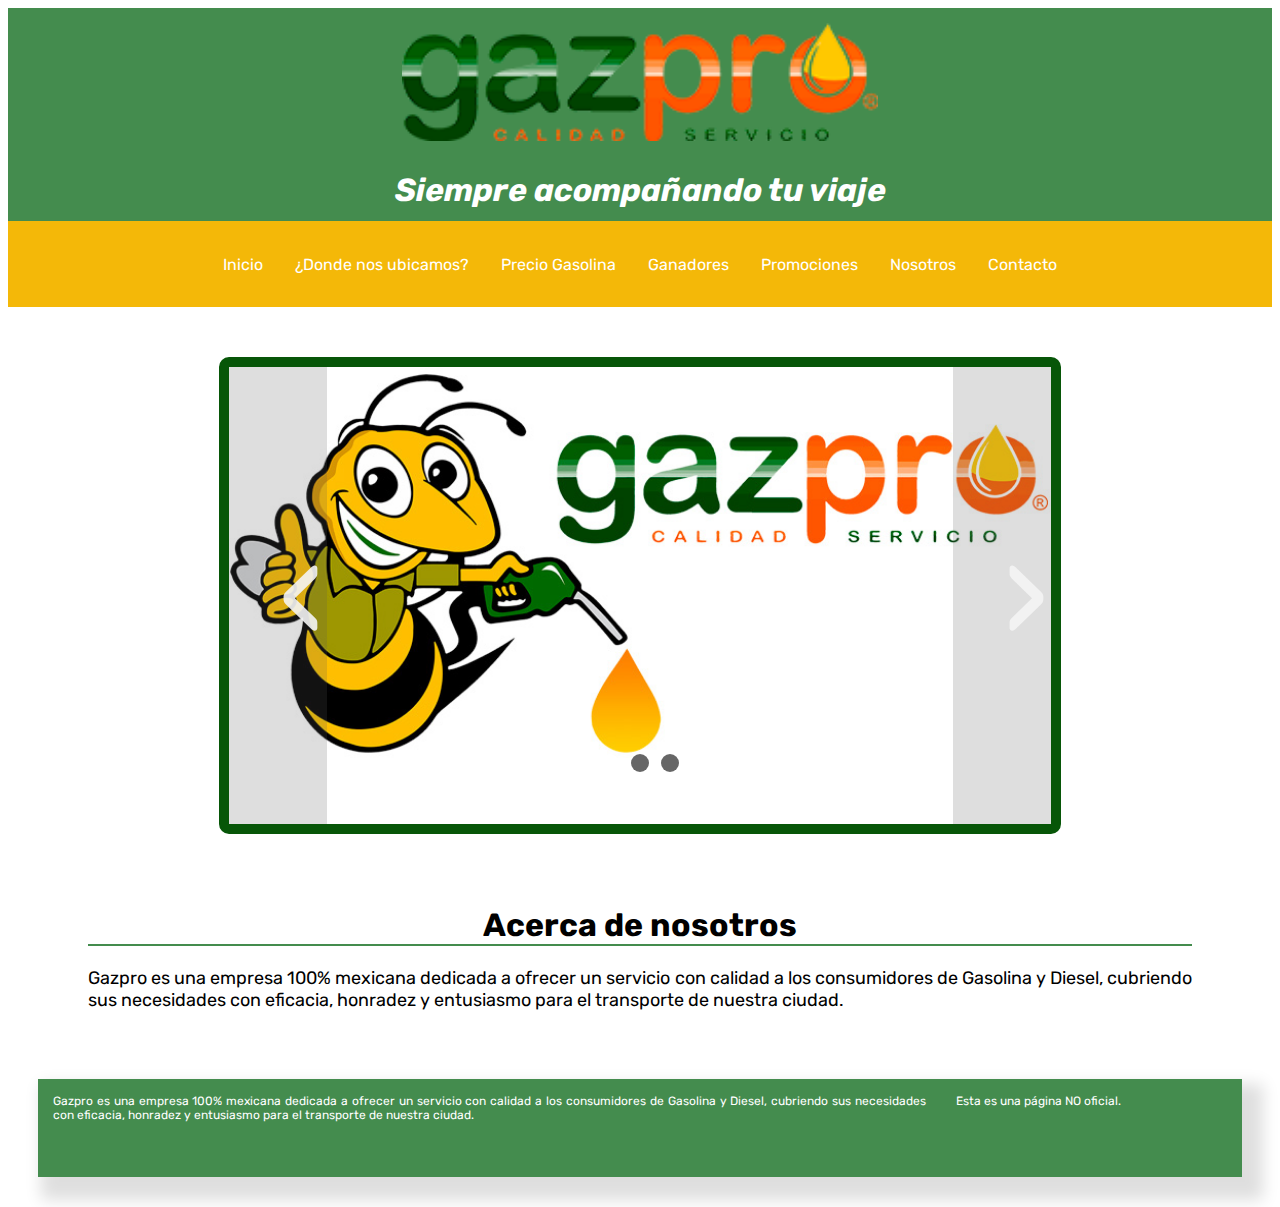
<file: index.html>
<!DOCTYPE html>
<html>
  <head>
    <meta charset="utf-8">
    <meta name="viewport" content="width=device-width">
    <title>GazPro | Pagina Principal</title>
    <link href="../estilos/style.css" rel="stylesheet" type="text/css" />
  </head>
  <body>
    
    <div class="div_cabecera">
      <img class="logo_gazpro"src="../img/logo_gazpro.png" alt="">
      <h1 class="titulo_mensaje"> <em> Siempre acompañando tu viaje </em> </h1>
      <div class="linea_amarilla">
      </div>
    </div>
    
    <div class="div_menu_lateral">
      <ul>
        <li><a href="/index.html">Inicio</a></li>
        <li><a href="../paginas/ubicacion.html">¿Donde nos ubicamos?</a></li>
        <li><a href="../paginas/preciogas.html">Precio Gasolina</a></li>
        <li><a href="../paginas/ganadores.html">Ganadores</a></li>
        <li><a href="../paginas/promociones.html">Promociones</a></li>
        <li><a href="../paginas/nosotros.html">Nosotros</a></li>
        <li><a href="../paginas/contacto.html">Contacto</a></li>
      </ul>
    </div>
    
    <div class="col-4 col-t-4">
      <div class="div_cuerpo">

          <div class="container">
	
	            <input type="radio" id="i1" name="images" checked />
	            <input type="radio" id="i2" name="images" />
	            <input type="radio" id="i3" name="images" />
	            <input type="radio" id="i4" name="images" />
	            <input type="radio" id="i5" name="images" />	
	
	          <div class="slide_img" id="one">
			        <img src="../img-slider/gas_logo.jpg">
			        <label class="prev" for="i5"><span>&#x2039;</span></label>
				      <label class="next" for="i2"><span>&#x203a;</span></label>	
            </div>
	
	          <div class="slide_img" id="two">
		          <img src="../img-slider/gas_photo.jpg " >
              <label class="prev" for="i1"><span>&#x2039;</span></label>
				      <label class="next" for="i3"><span>&#x203a;</span></label>
		        </div>
			
	          <div class="slide_img" id="three">
			        <img src="../img-slider/photo_gas.jpg">	
              <label class="prev" for="i2"><span>&#x2039;</span></label>
              <label class="next" for="i4"><span>&#x203a;</span></label>
	          </div>

	          <div id="nav_slide">
		          <label for="i1" class="dots" id="dot1"></label>
		          <label for="i2" class="dots" id="dot2"></label>
		          <label for="i3" class="dots" id="dot3"></label>
	          </div>
		
          </div>

        <div class="text_representativo">
          <h1>Acerca de nosotros</h1>
          <p>Gazpro es una empresa 100% mexicana dedicada a ofrecer un servicio con calidad a los consumidores de Gasolina y Diesel, cubriendo sus necesidades con eficacia, honradez y entusiasmo para el transporte de nuestra ciudad.</p>
        </div>

      <div class="div_pie">
        <div class="col-3 col-t-3">
        Gazpro es una empresa 100% mexicana dedicada a ofrecer un servicio con calidad a los consumidores de Gasolina y Diesel, cubriendo sus necesidades con eficacia, honradez y entusiasmo para el transporte de nuestra ciudad.
      </div>
      <div class="col-1 col-t-1">
        Esta es una página NO oficial.
      </div>
      </div> 
      </div>
    </div>
  </body>
</html>
</file>
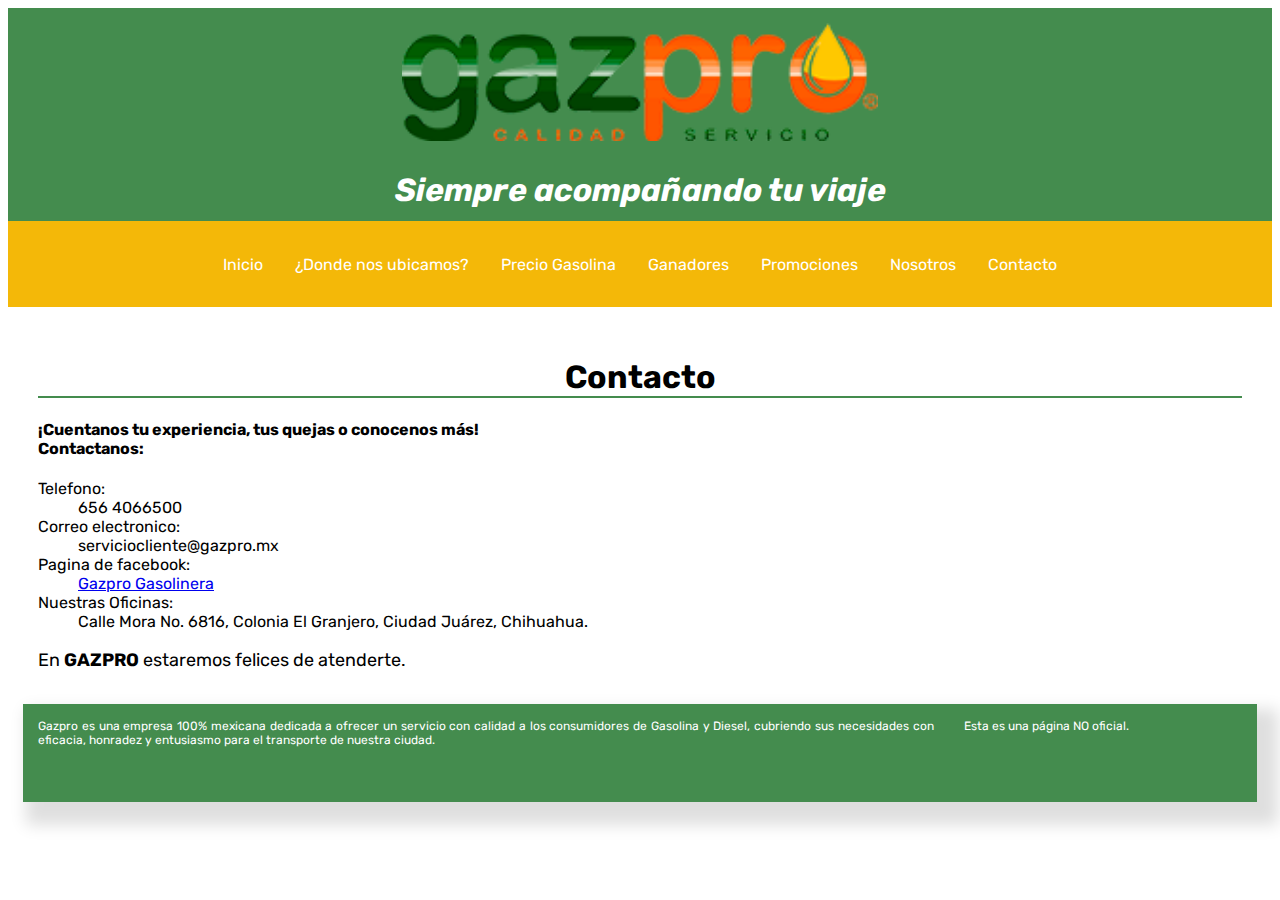
<file: paginas/contacto.html>
<!DOCTYPE html>
<html>
  <head>
    <meta charset="utf-8">
    <meta name="viewport" content="width=device-width">
    <title>GazPro | Contacto</title>
    <link href="../estilos/ubicacion.css" rel="stylesheet" type="text/css" />
  </head>
  <body>
    
    <div class="div_cabecera">
      <img class="logo_gazpro"src="../img/logo_gazpro.png" alt="">
      <h1 class="titulo_mensaje"> <em> Siempre acompañando tu viaje </em> </h1>
      <div class="linea_amarilla">
      </div>
    </div>
    
    <div class="div_menu_lateral">
      <ul>
        <li><a href="/index.html">Inicio</a></li>
        <li><a href="../paginas/ubicacion.html">¿Donde nos ubicamos?</a></li>
        <li><a href="../paginas/preciogas.html">Precio Gasolina</a></li>
        <li><a href="../paginas/ganadores.html">Ganadores</a></li>
        <li><a href="../paginas/promociones.html">Promociones</a></li>
        <li><a href="../paginas/nosotros.html">Nosotros</a></li>
        <li><a href="../paginas/contacto.html">Contacto</a></li>
      </ul>
    </div>
    
    <div class="col-4 col-t-4">
      <div class="div_cuerpo">
        <h1>Contacto</h1>
        <h4>¡Cuentanos tu experiencia, tus quejas o conocenos más! <br> Contactanos:</h4>
        <dl>
          <dt>Telefono:</dt>
            <dd>656 4066500</dd>
          <dt>Correo electronico:</dt>
            <dd>serviciocliente@gazpro.mx</dd>
          <dt>Pagina de facebook:</dt>
            <dd><a href="https://www.facebook.com/gazprogasolinera/" alt="">Gazpro Gasolinera</a></dd>
          <dt>Nuestras Oficinas:</dt>
            <dd>Calle Mora No. 6816, Colonia El Granjero, Ciudad Juárez, Chihuahua.</dd>
        </dl>
        <p>En <strong>GAZPRO</strong> estaremos felices de atenderte.</p>
    </div>
    
    <div class="div_pie">
        <div class="col-3 col-t-3">
        Gazpro es una empresa 100% mexicana dedicada a ofrecer un servicio con calidad a los consumidores de Gasolina y Diesel, cubriendo sus necesidades con eficacia, honradez y entusiasmo para el transporte de nuestra ciudad.
      </div>
      <div class="col-1 col-t-1">
        Esta es una página NO oficial.
      </div>
      </div> 
  </body>
</html>
</file>
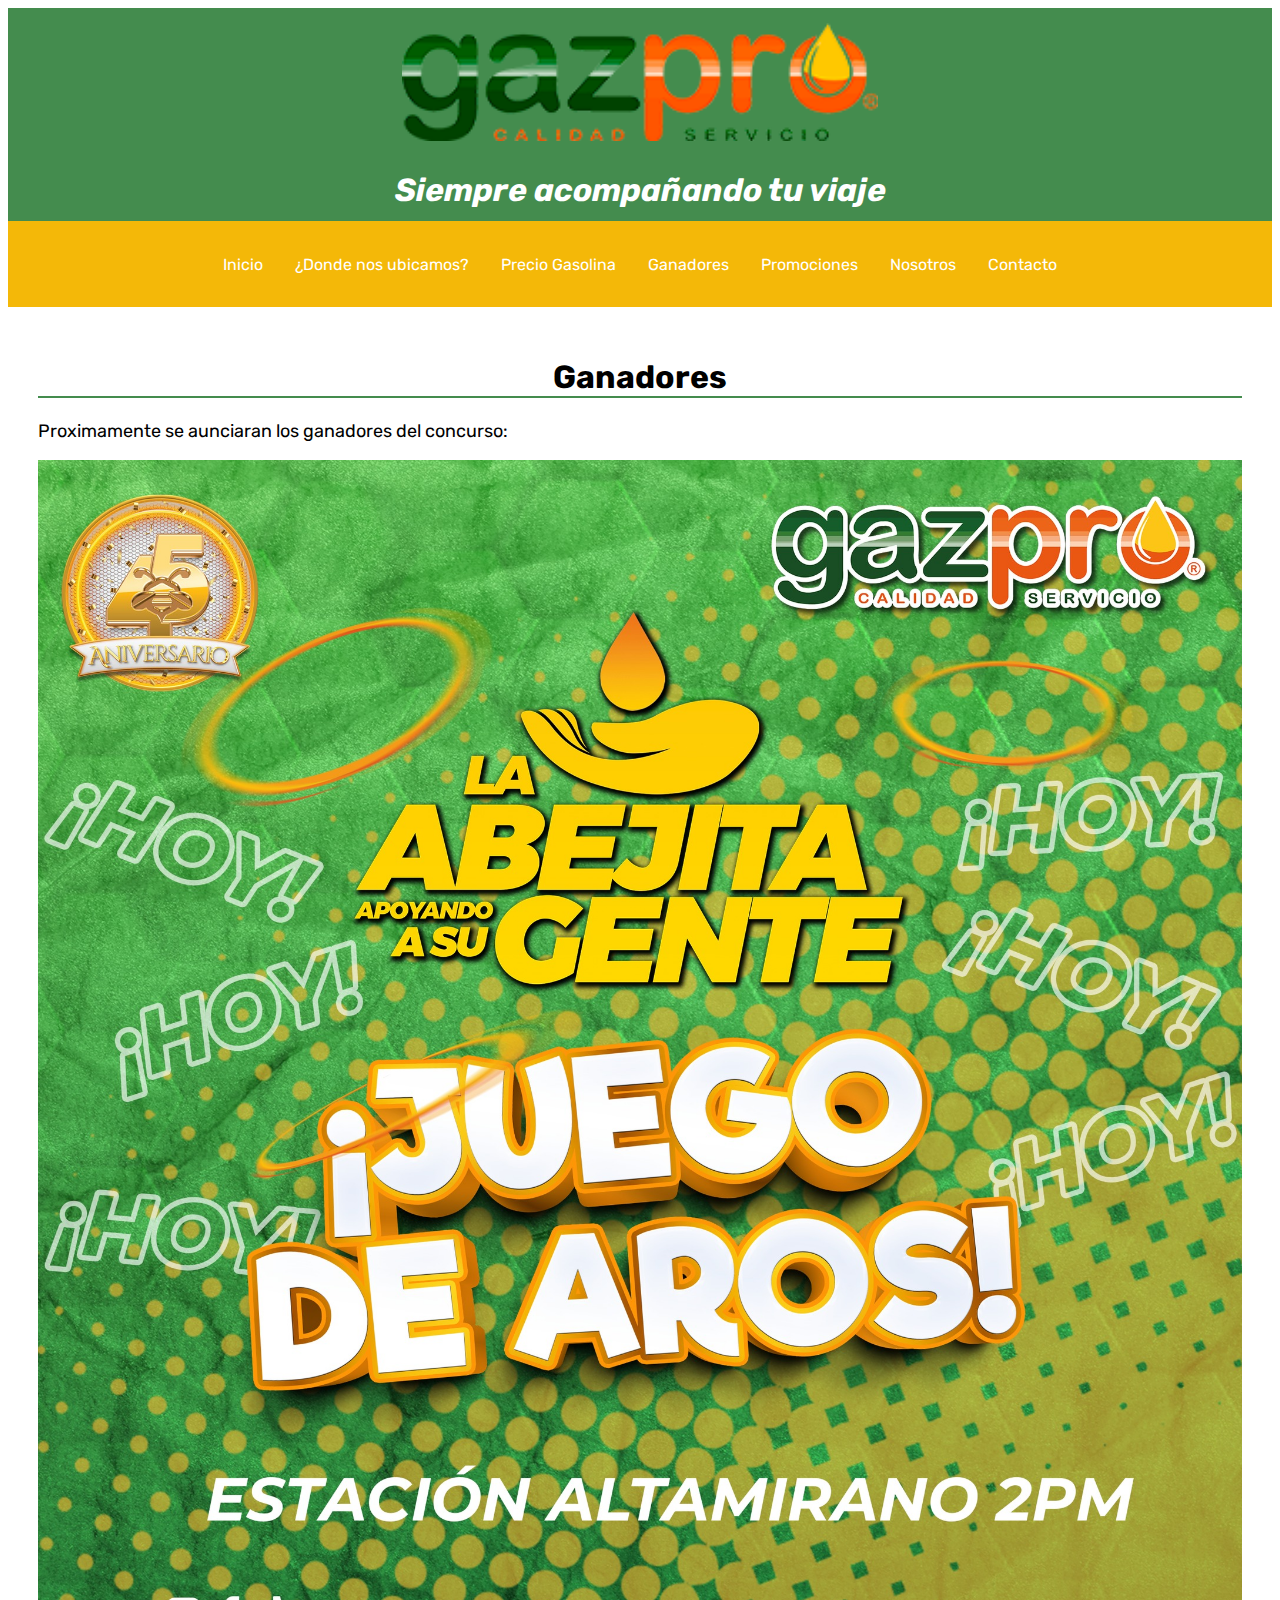
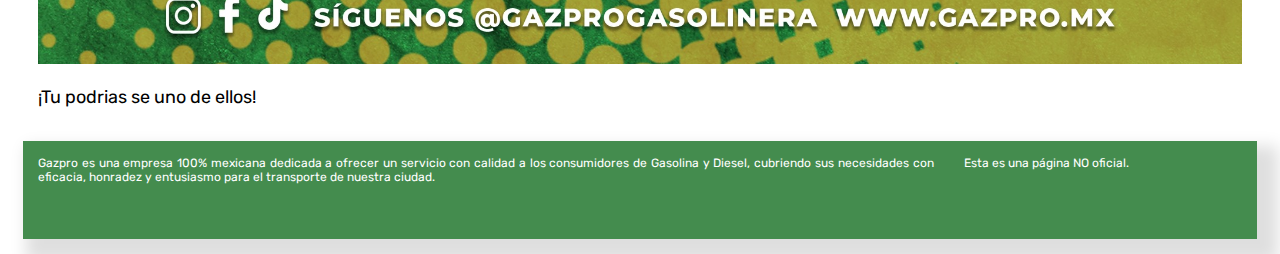
<file: paginas/ganadores.html>
<!DOCTYPE html>
<html>
  <head>
    <meta charset="utf-8">
    <meta name="viewport" content="width=device-width">
    <title>GazPro | Ganadores</title>
    <link href="../estilos/ubicacion.css" rel="stylesheet" type="text/css" />
  </head>
  <body>
    
    <div class="div_cabecera">
      <img class="logo_gazpro"src="../img/logo_gazpro.png" alt="">
      <h1 class="titulo_mensaje"> <em> Siempre acompañando tu viaje </em> </h1>
      <div class="linea_amarilla">
      </div>
    </div>
    
    <div class="div_menu_lateral">
      <ul>
        <li><a href="/index.html">Inicio</a></li>
        <li><a href="../paginas/ubicacion.html">¿Donde nos ubicamos?</a></li>
        <li><a href="../paginas/preciogas.html">Precio Gasolina</a></li>
        <li><a href="../paginas/ganadores.html">Ganadores</a></li>
        <li><a href="../paginas/promociones.html">Promociones</a></li>
        <li><a href="../paginas/nosotros.html">Nosotros</a></li>
        <li><a href="../paginas/contacto.html">Contacto</a></li>
      </ul>
    </div>
    
    <div class="col-4 col-t-4">
      <div class="div_cuerpo">
        <h1>Ganadores</h1>
        <p>Proximamente se aunciaran los ganadores del concurso:</p>
        <img src="../img/juego_promocion.jpg" alt="" width="100%">
        <p>¡Tu podrias se uno de ellos!</p>
        </div>
      <div class="div_pie">
        <div class="col-3 col-t-3">
        Gazpro es una empresa 100% mexicana dedicada a ofrecer un servicio con calidad a los consumidores de Gasolina y Diesel, cubriendo sus necesidades con eficacia, honradez y entusiasmo para el transporte de nuestra ciudad.
      </div>
      <div class="col-1 col-t-1">
        Esta es una página NO oficial.
      </div>
      </div> 
    </div>
  </body>
</html>
</file>
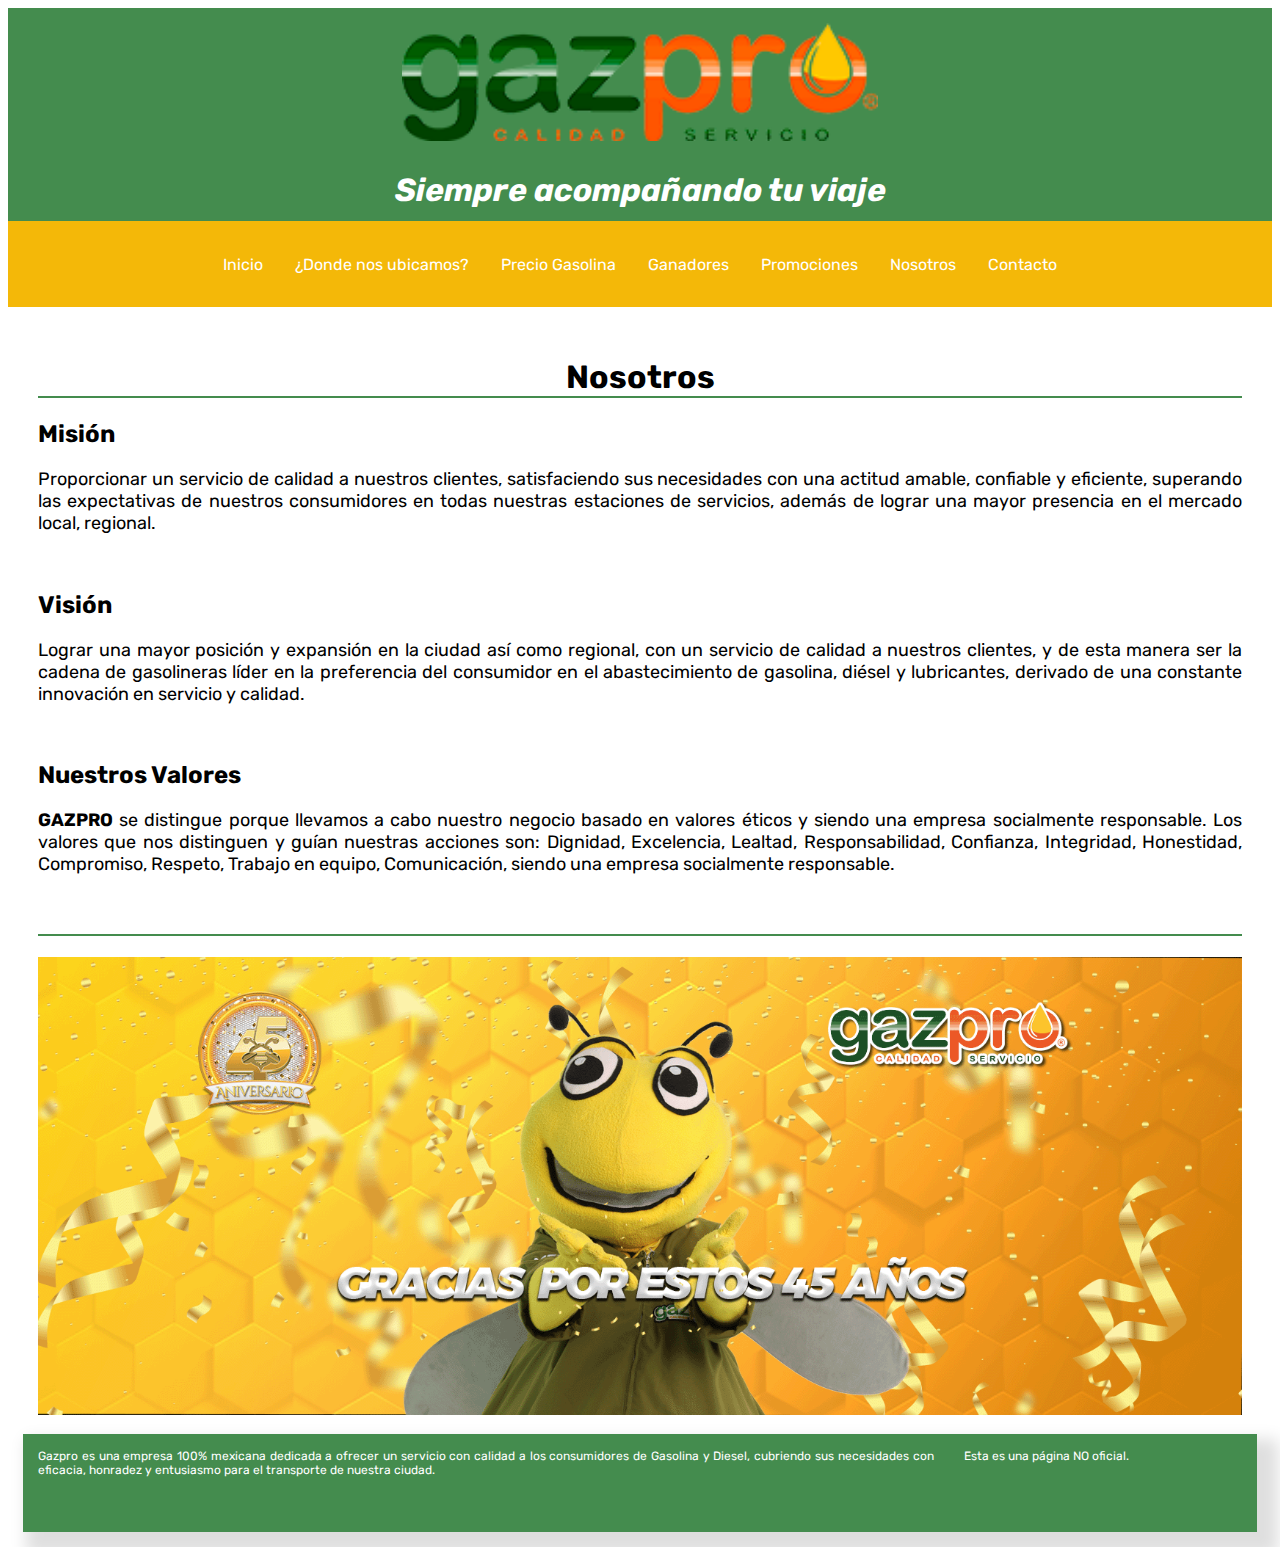
<file: paginas/nosotros.html>
<!DOCTYPE html>
<html>
  <head>
    <meta charset="utf-8">
    <meta name="viewport" content="width=device-width">
    <title>GazPro | Nosotros</title>
    <link href="../estilos/ubicacion.css" rel="stylesheet" type="text/css" />
  </head>
  <body>
    
    <div class="div_cabecera">
      <img class="logo_gazpro"src="../img/logo_gazpro.png" alt="">
      <h1 class="titulo_mensaje"> <em> Siempre acompañando tu viaje </em> </h1>
      <div class="linea_amarilla">
      </div>
    </div>
    
    <div class="div_menu_lateral">
      <ul>
        <li><a href="/index.html">Inicio</a></li>
        <li><a href="../paginas/ubicacion.html">¿Donde nos ubicamos?</a></li>
        <li><a href="../paginas/preciogas.html">Precio Gasolina</a></li>
        <li><a href="../paginas/ganadores.html">Ganadores</a></li>
        <li><a href="../paginas/promociones.html">Promociones</a></li>
        <li><a href="../paginas/nosotros.html">Nosotros</a></li>
        <li><a href="../paginas/contacto.html">Contacto</a></li>
      </ul>
    </div>
    
    <div class="col-4 col-t-4">
      <div class="div_cuerpo">
        <div class="informacion_extra">
        <h1>Nosotros</h1>
          <h2>  Misión</h2>
          <p>Proporcionar un servicio de calidad a nuestros clientes, satisfaciendo sus necesidades con una actitud amable, confiable y eficiente, superando las expectativas de nuestros consumidores en todas nuestras estaciones de servicios,  además de lograr una mayor presencia en el mercado local, regional.</p>
          <br>
          <h2>  Visión</h2>
          <p>Lograr una mayor posición y expansión en la ciudad así como regional, con un servicio de calidad a nuestros clientes, y de esta manera ser la cadena de gasolineras líder en la preferencia del consumidor en el abastecimiento de gasolina, diésel  y lubricantes, derivado de una constante innovación en servicio y calidad.</p>
          <br>
          <h2>  Nuestros Valores</h2>
          <p><strong>GAZPRO</strong> se distingue porque llevamos a cabo nuestro negocio basado en valores éticos y siendo una empresa socialmente responsable. Los valores que nos distinguen y guían nuestras acciones son: Dignidad, Excelencia, Lealtad, Responsabilidad, Confianza, Integridad, Honestidad, Compromiso, Respeto, Trabajo en equipo, Comunicación, siendo una empresa socialmente responsable.</p>
        </div>
        <br>
        <h1></h1>
        <img src="../img/agradecimiento.png" alt="" width="100%">
    </div>
    
    <div class="div_pie">
        <div class="col-3 col-t-3">
        Gazpro es una empresa 100% mexicana dedicada a ofrecer un servicio con calidad a los consumidores de Gasolina y Diesel, cubriendo sus necesidades con eficacia, honradez y entusiasmo para el transporte de nuestra ciudad.
      </div>
      <div class="col-1 col-t-1">
        Esta es una página NO oficial.
      </div>
      </div> 
  </body>
</html>
</file>
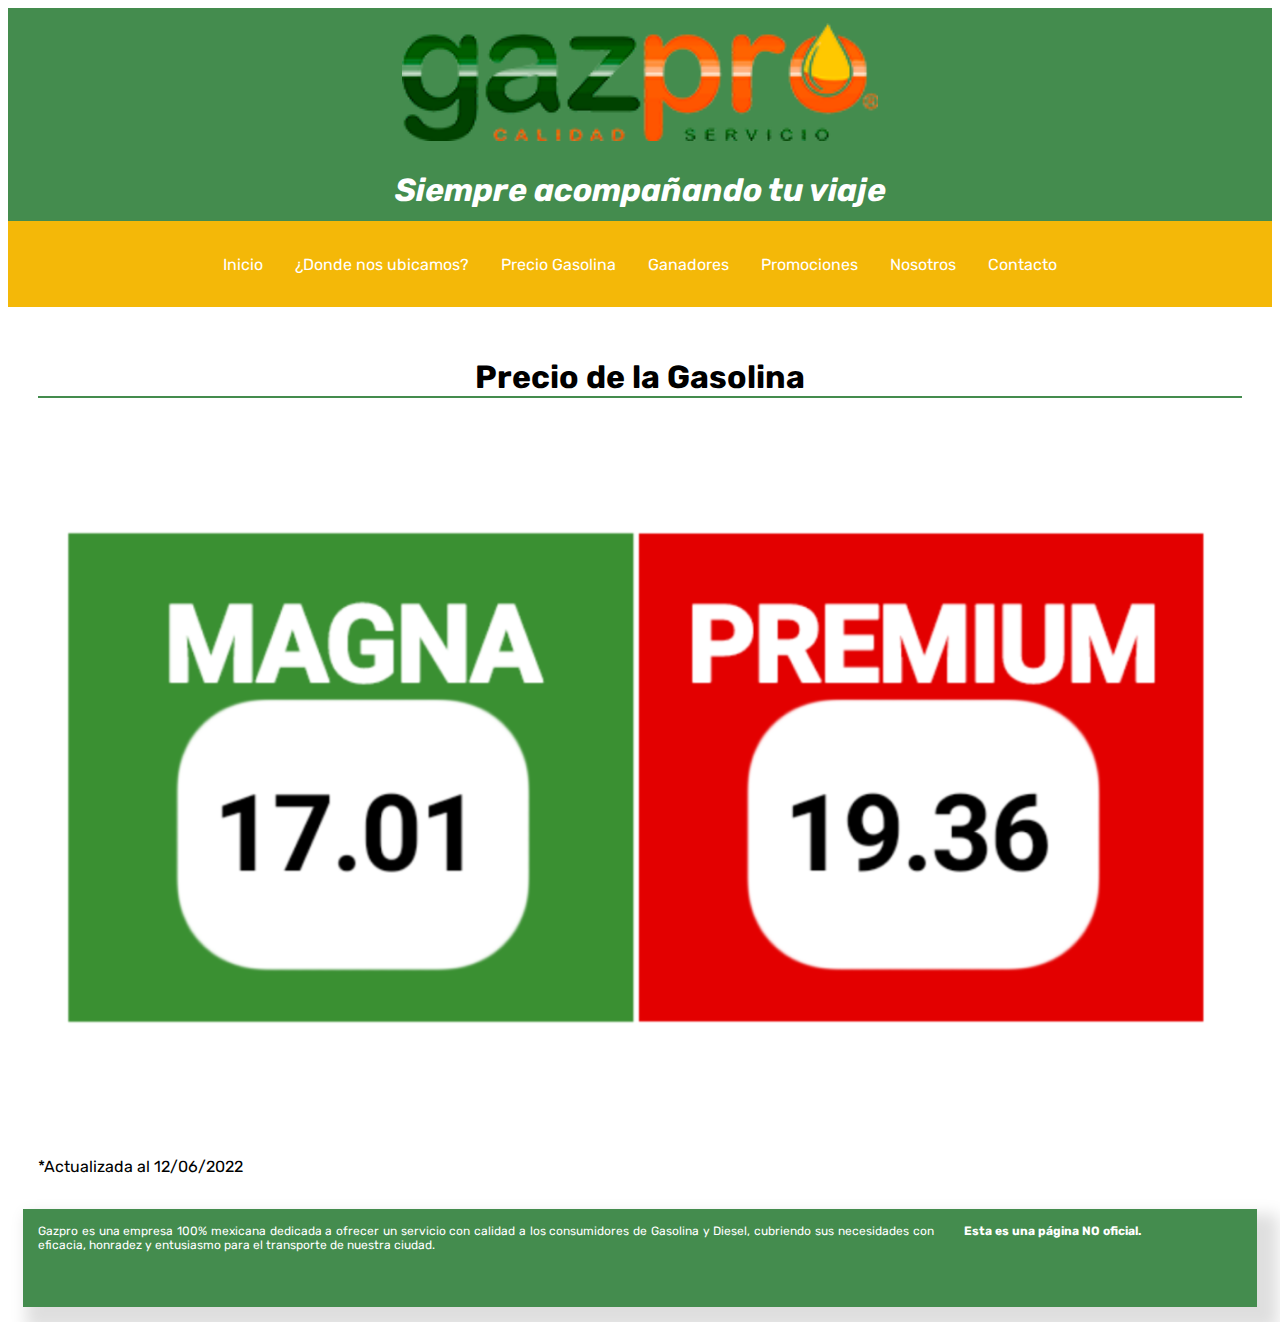
<file: paginas/preciogas.html>
<!DOCTYPE html>
<html>
  <head>
    <meta charset="utf-8">
    <meta name="viewport" content="width=device-width">
    <title>GazPro | Precio Gasolina</title>
    <link href="../estilos/ubicacion.css" rel="stylesheet" type="text/css" />
  </head>
  <body>
    
    <div class="div_cabecera">
      <img class="logo_gazpro"src="../img/logo_gazpro.png" alt="">
      <h1 class="titulo_mensaje"> <em> Siempre acompañando tu viaje </em> </h1>
      <div class="linea_amarilla">
      </div>
    </div>
    
    <div class="div_menu_lateral">
      <ul>
        <li><a href="/index.html">Inicio</a></li>
        <li><a href="../paginas/ubicacion.html">¿Donde nos ubicamos?</a></li>
        <li><a href="../paginas/preciogas.html">Precio Gasolina</a></li>
        <li><a href="../paginas/ganadores.html">Ganadores</a></li>
        <li><a href="../paginas/promociones.html">Promociones</a></li>
        <li><a href="../paginas/nosotros.html">Nosotros</a></li>
        <li><a href="../paginas/contacto.html">Contacto</a></li>
      </ul>
    </div>
    
    <div class="col-4 col-t-4">
      <div class="div_cuerpo">
        <h1>Precio de la Gasolina</h1>
          <img src="../img/preciogasolina.png" alt="" width="100%">
        <p></p>*Actualizada al 12/06/2022</p>
      </div>
      <div class="div_pie">
        <div class="col-3 col-t-3">
        Gazpro es una empresa 100% mexicana dedicada a ofrecer un servicio con calidad a los consumidores de Gasolina y Diesel, cubriendo sus necesidades con eficacia, honradez y entusiasmo para el transporte de nuestra ciudad.
      </div>
      <div class="col-1 col-t-1">
        <strong>Esta es una página NO oficial.</strong>
      </div>
      </div> 
    </div>
  </body>
</html>
</file>
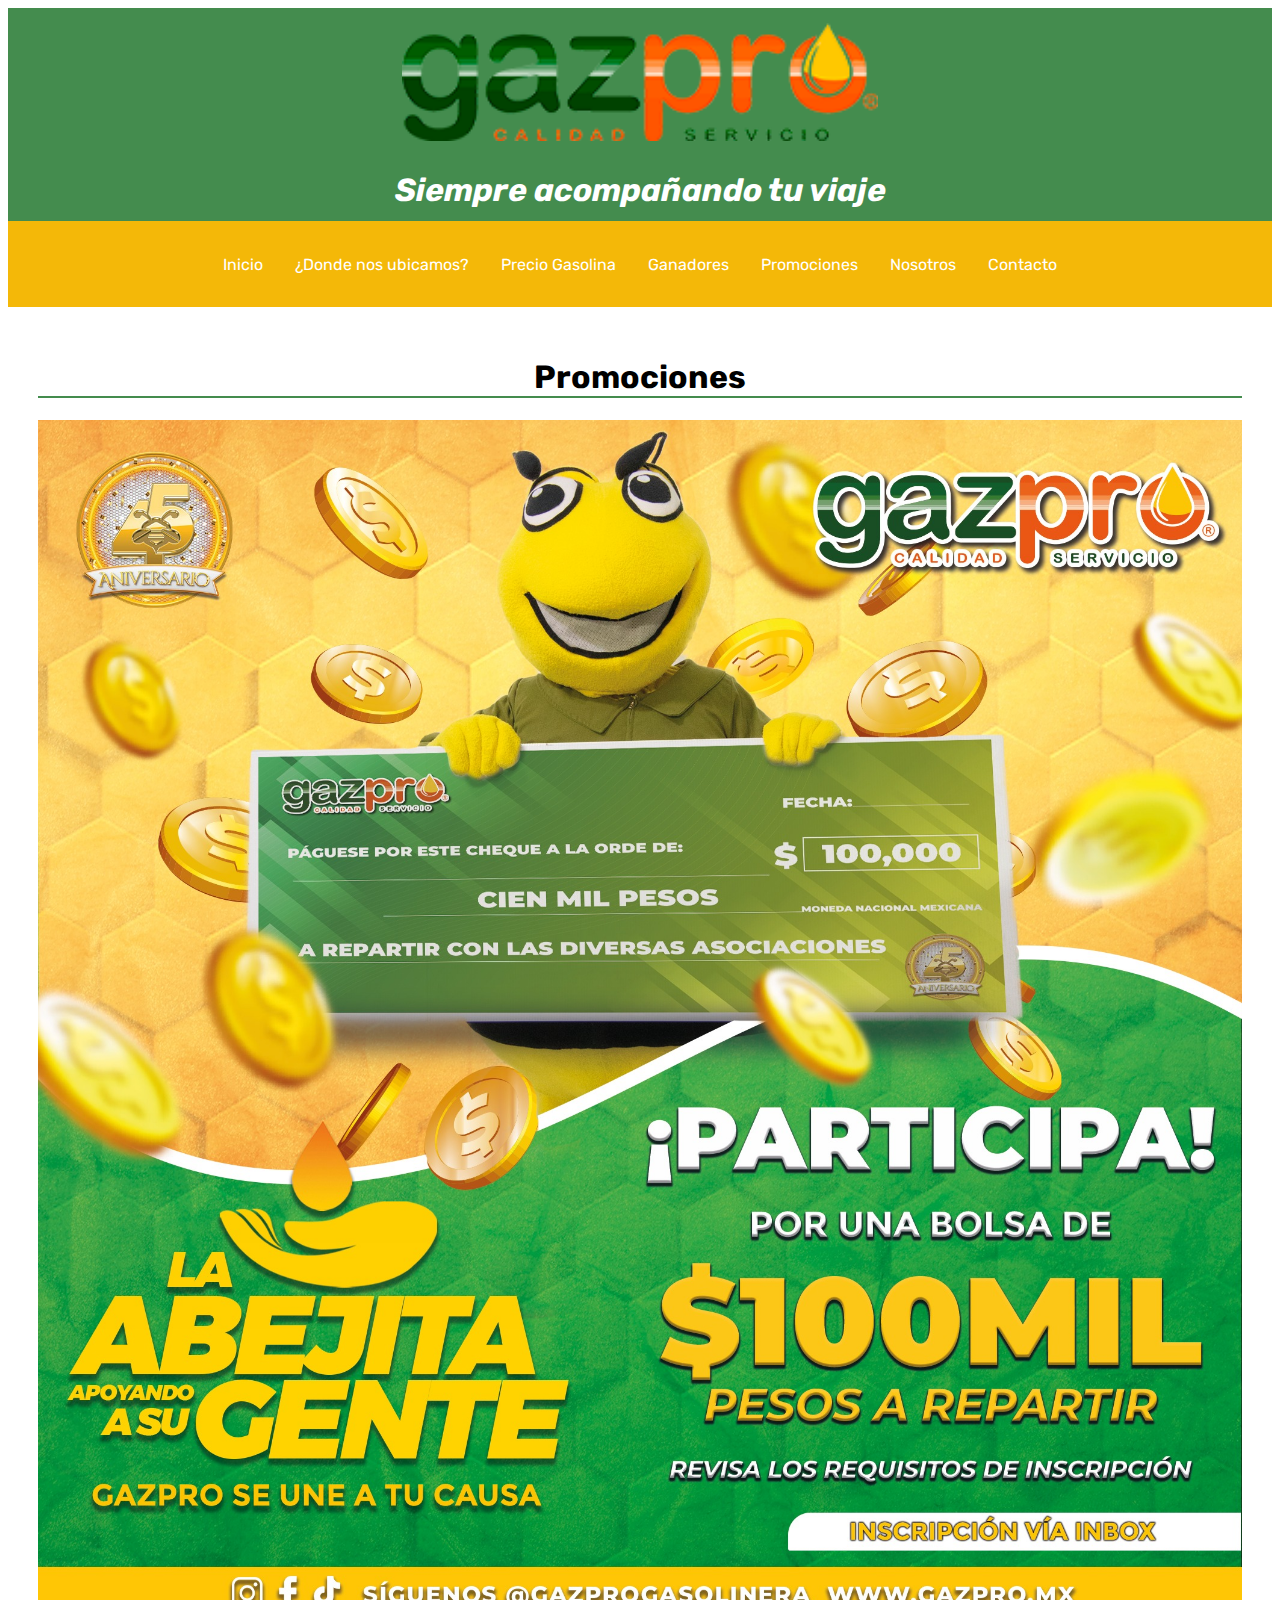
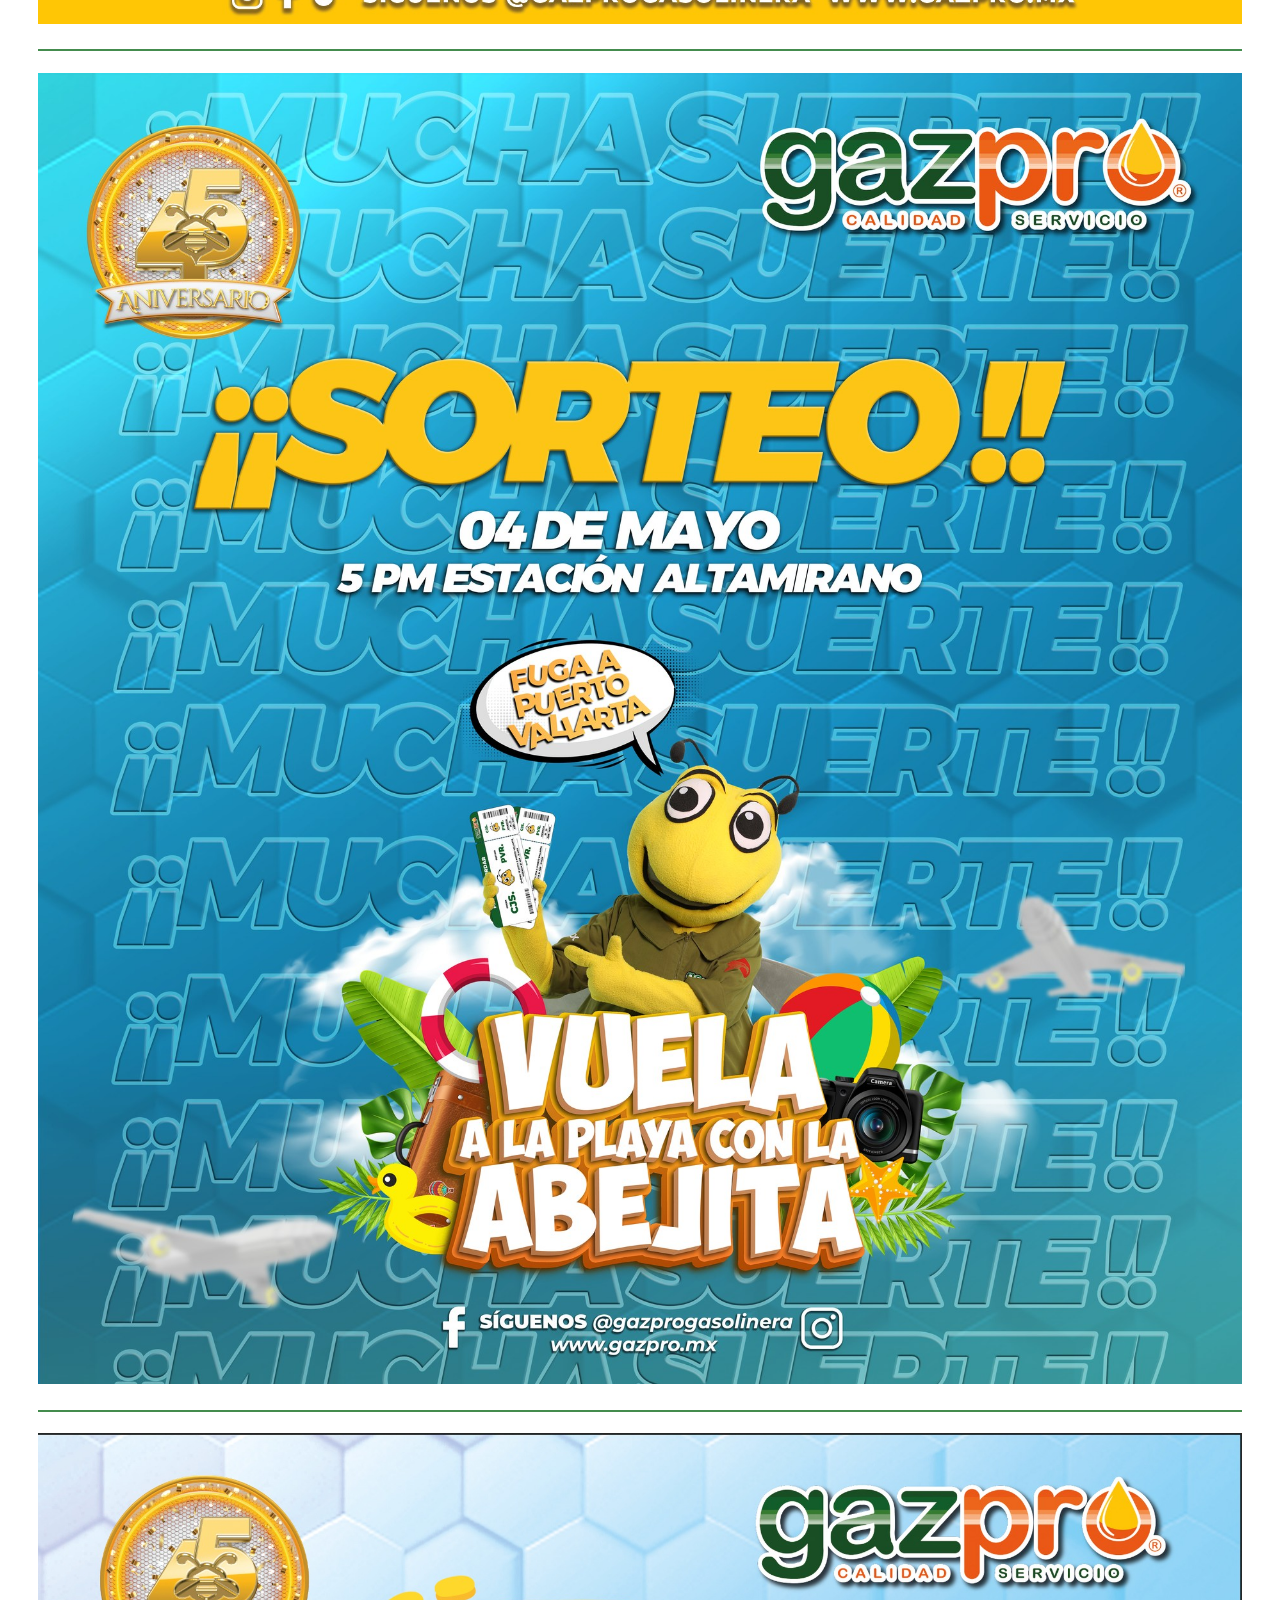
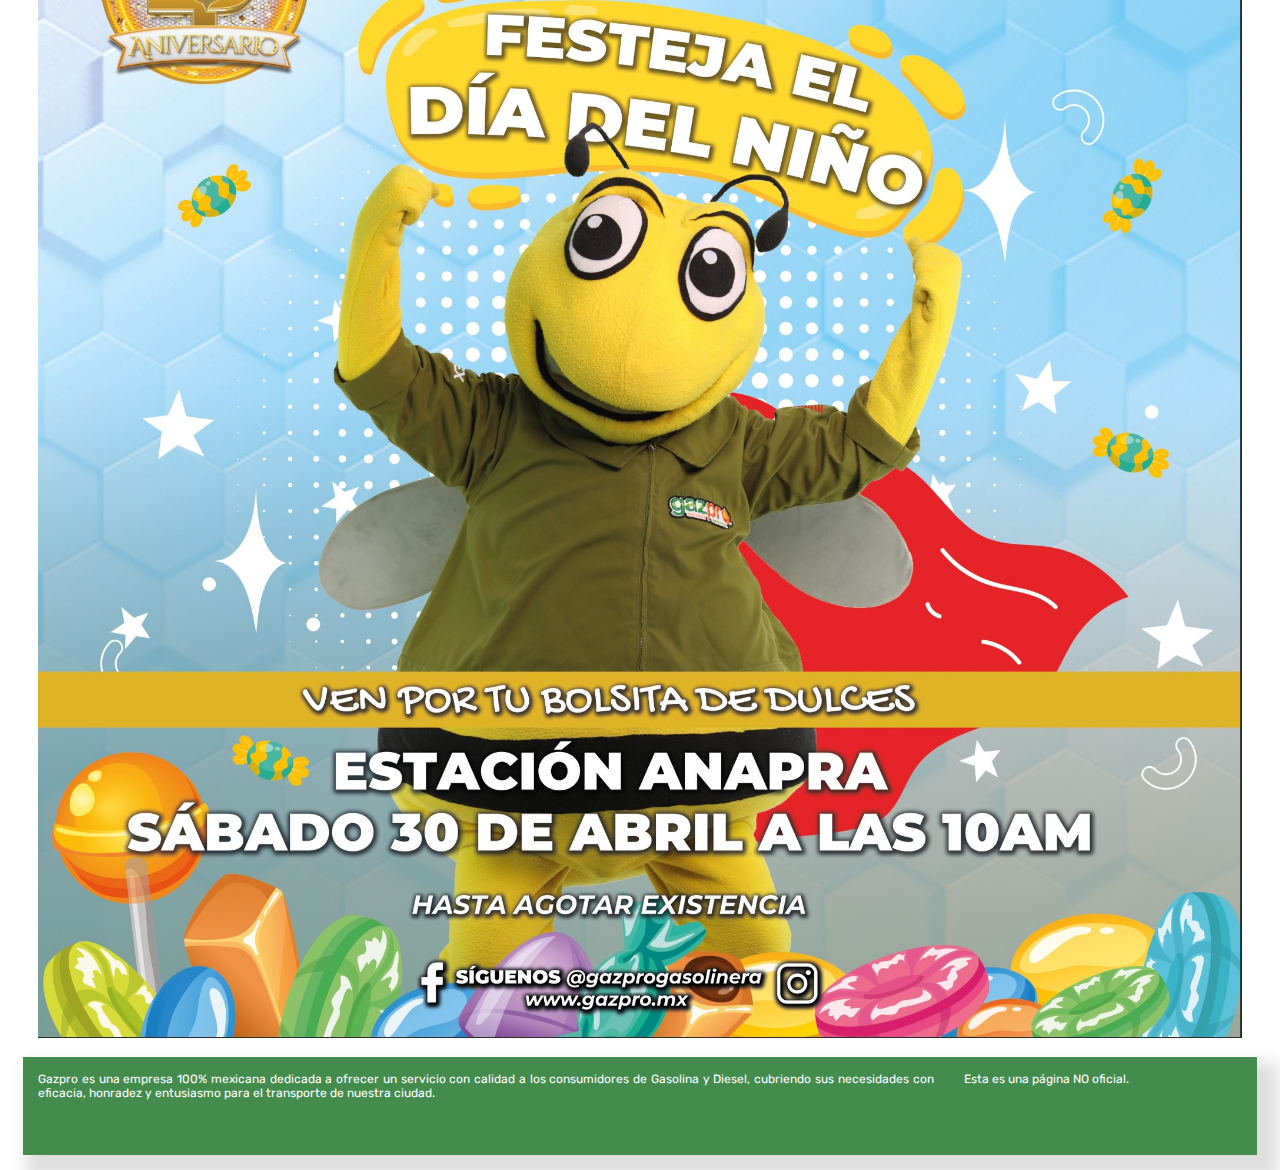
<file: paginas/promociones.html>
<!DOCTYPE html>
<html>
  <head>
    <meta charset="utf-8">
    <meta name="viewport" content="width=device-width">
    <title>GazPro | Promociones</title>
    <link href="../estilos/ubicacion.css" rel="stylesheet" type="text/css" />
  </head>
  <body>
    
    <div class="div_cabecera">
      <img class="logo_gazpro"src="../img/logo_gazpro.png" alt="">
      <h1 class="titulo_mensaje"> <em> Siempre acompañando tu viaje </em> </h1>
      <div class="linea_amarilla">
      </div>
    </div>
    
    <div class="div_menu_lateral">
      <ul>
        <li><a href="/index.html">Inicio</a></li>
        <li><a href="../paginas/ubicacion.html">¿Donde nos ubicamos?</a></li>
        <li><a href="../paginas/preciogas.html">Precio Gasolina</a></li>
        <li><a href="../paginas/ganadores.html">Ganadores</a></li>
        <li><a href="../paginas/promociones.html">Promociones</a></li>
        <li><a href="../paginas/nosotros.html">Nosotros</a></li>
        <li><a href="../paginas/contacto.html">Contacto</a></li>
      </ul>
    </div>
    
    <div class="col-4 col-t-4">
      <div class="div_cuerpo">
        <h1>Promociones</h1>

        <img src="../img/promocion_gpa.jpg" alt="" width="100%">
        <h1></h1>
        <img src="../img/promocion_viaje.jpg" alt="" width="100%">
        <h1></h1>
        <img src="../img/promocion_ninos.jpg" alt="" width="100%">
      </div>
    
    <div class="div_pie">
        <div class="col-3 col-t-3">
        Gazpro es una empresa 100% mexicana dedicada a ofrecer un servicio con calidad a los consumidores de Gasolina y Diesel, cubriendo sus necesidades con eficacia, honradez y entusiasmo para el transporte de nuestra ciudad.
      </div>
      <div class="col-1 col-t-1">
        Esta es una página NO oficial.
      </div>
      </div> 
  </body>
</html>
</file>
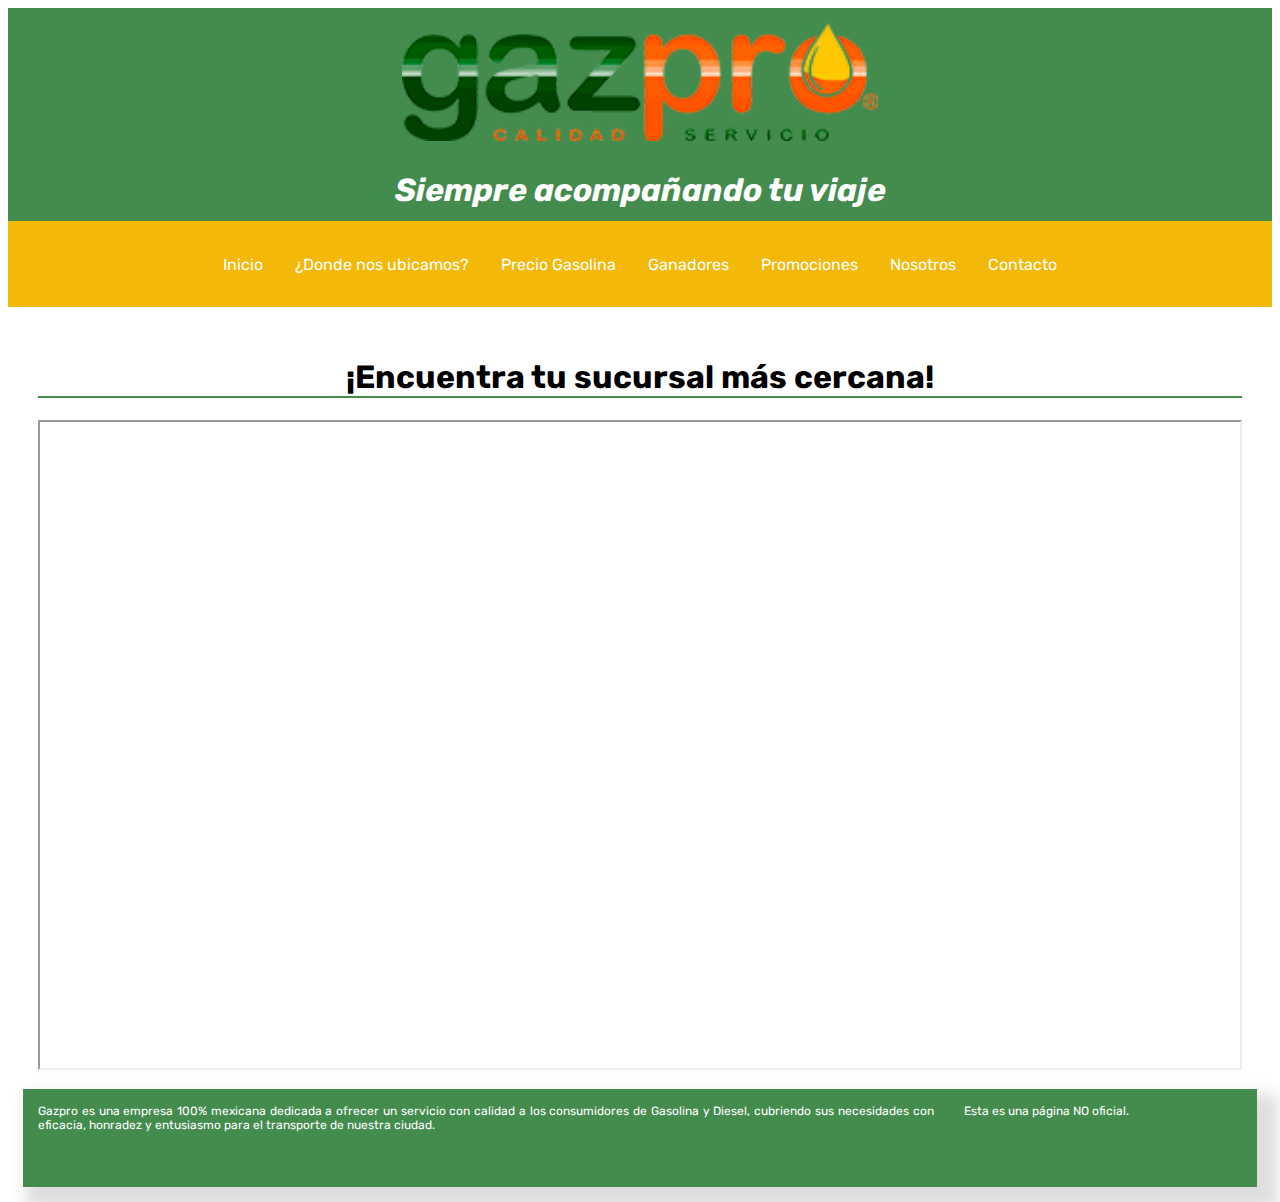
<file: paginas/ubicacion.html>
<!DOCTYPE html>
<html>
  <head>
    <meta charset="utf-8">
    <meta name="viewport" content="width=device-width">
    <title>GazPro | ¿Donde nos Ubicamos?</title>
    <link href="../estilos/ubicacion.css" rel="stylesheet" type="text/css" />
  </head>
  <body>
    
    <div class="div_cabecera">
      <img class="logo_gazpro"src="../img/logo_gazpro.png" alt="">
      <h1 class="titulo_mensaje"> <em> Siempre acompañando tu viaje </em> </h1>
      <div class="linea_amarilla">
      </div>
    </div>
    
    <div class="div_menu_lateral">
      <ul>
        <li><a href="/index.html">Inicio</a></li>
        <li><a href="../paginas/ubicacion.html">¿Donde nos ubicamos?</a></li>
        <li><a href="../paginas/preciogas.html">Precio Gasolina</a></li>
        <li><a href="../paginas/ganadores.html">Ganadores</a></li>
        <li><a href="../paginas/promociones.html">Promociones</a></li>
        <li><a href="../paginas/nosotros.html">Nosotros</a></li>
        <li><a href="../paginas/contacto.html">Contacto</a></li>
      </ul>
    </div>
    
    <div class="col-4 col-t-4">
      <div class="div_cuerpo">
        <h1>¡Encuentra tu sucursal más cercana!</h1>
        <div class="mapa">
        <iframe src="https://www.google.com/maps/d/embed?mid=1pJNW8rNG76_ZFNxkgWSYaDjape0AFNZa&ehbc=2E312F" width="100%" height="650"></iframe>
        </div>
    </div>
    
    <div class="div_pie">
        <div class="col-3 col-t-3">
        Gazpro es una empresa 100% mexicana dedicada a ofrecer un servicio con calidad a los consumidores de Gasolina y Diesel, cubriendo sus necesidades con eficacia, honradez y entusiasmo para el transporte de nuestra ciudad.
      </div>
      <div class="col-1 col-t-1">
        Esta es una página NO oficial.
      </div>
      </div> 
  </body>
</html>
</file>
<file: estilos/style.css>
/*---- General ----*/

@import url('https://fonts.googleapis.com/css2?family=Rubik:wght@300&display=swap');

html {
  font-family: 'Rubik', sans-serif;
}

:root {
  ---fondo: white;
  ---fondo-contenedor: #448c4e;
  ---fondo-menu: #f4b808;
  ---color-hover: #fad464;
}

* {
  box-sizing: border-box;
}

.fila::after {
  content:  " ";
  clear: both;
  display: block;
}

[class*= "col-"] {
  float: left;
  padding: 15px;
}

h1 {
  text-align: center;
  border-bottom: solid 2px #448c4e;
}

p {
  font-size: 18px;
}

/*---- Cabecera ----*/

.div_cabecera {
  background: var(---fondo-contenedor);
}

.logo_gazpro {
  padding: 15px;
  width: 40%;
  height: 40%;
  display: block;
  margin: auto;
}

.titulo_mensaje {
  color: white;
  text-align: center;
  margin-top: 15px;
  margin-bottom: 10px;
}

.linea_amarilla {
  background: #f4b808;
  width: 100%;
  height: 5px;
}

/*---- Menu lateral ----*/

.div_menu_lateral {
  background: var(---fondo-menu);
  padding: 15px;
  text-align: center;
  color: white;
  margin-top: 0;
}

ul {
  list-style-type: none;
  margin: 0;
  padding: 0;
  overflow: hidden;
  display: inline-block;
} 

li {
  float: left;
}

li a {
  display: block;
  color: white;
  text-align: center;
  padding: 14px 16px;
  text-decoration: none;
}

li a:hover {
  background-color: var(---color-hover);
}

/* ----Cuerpo---- */

.div_cuerpo {
  padding: 15px;
  text-align: justify;
  font-size: 16px;
}

.text_representativo {
  padding: 50px;
}


/*Fotos*/

#i1, #i2, #i3, #i4, #i5{ display: none;}

.container{
		margin: 0 auto;
		margin-top: 20px;
		position: relative;
		width: 70%;
		height: 0;
		padding-bottom: 38%;
	  user-select: none;
		background-color: var(---fondo-contenedor);
		border: solid 10px #075608;
		border-radius:10px ; 
	}

	.container .slide_img{
		position: absolute;
		width: 100%;;
		height: 100%;
	}
	.container .slide_img img{
		width: inherit;
		height: inherit;
	}

	 .prev, .next{
		width: 12%;
		height: inherit;
		position: absolute;
		top:0; 
		background-color: rgba(88, 88, 88,.2);
		color:rgba(244, 244, 244,.9);
		z-index: 99;
		transition: .45s;
		cursor: pointer;
		text-align: center;
	}

	.next{right:0;}
	.prev{left:0;}

	label span{
		position: absolute;
		font-size: 100pt;
		top: 50%;
	 	transform: translateY(-50%);
	}

	.prev:hover, .next:hover{
		transition: .3s;
		background-color: rgba(88, 88, 89,.8);
		color: #ffffff; 
	}

.container #nav_slide{
	width: 100%;
	bottom: 12%;
	height: 11px;
	position: absolute;
	text-align: center;
	z-index: 99;
	cursor: default;
}

#nav_slide .dots{
	top: -5px;
	width: 18px;
	height: 18px;
	margin: 0 4px;
	position: relative;
	border-radius: 100%;
	display: inline-block;
	background-color: rgba(0, 0, 0, 0.6);
	transition: .4s;
}

#nav_slide .dots:hover {
	cursor: pointer;
	background-color: rgba(255, 255, 255, 0.9);
	transition: .25s
}

.slide_img{z-index: -1;}

	#i1:checked ~ #one  ,
	#i2:checked ~ #two  ,
	#i3:checked ~ #three,
	#i4:checked ~ #four ,
	#i5:checked ~ #five 
	{z-index: 9; animation: scroll 1s ease-in-out;}

	#i1:checked  ~  #nav_slide #dot1,
	#i2:checked  ~  #nav_slide #dot2,
	#i3:checked  ~  #nav_slide #dot3,
	#i4:checked  ~  #nav_slide #dot4,
	#i5:checked  ~  #nav_slide #dot5
	{ background-color: rgba(255,255,255,.9);}

@keyframes scroll{
	0%{	opacity:.4;}
	100%{opacity:1;}
}		

/* .yt{
	margin: 0 auto;
	margin-top: 50px;
	position: relative;
	width: 150px;
	height:50px;
	border: outset #2c2c2c 4px;
	border-radius: 10px;
	text-align: center;
	font-size: 30pt;
	transition: .5s;
}

.yt a{
	text-decoration: none;
	color: #4c4c4c;
	transition: .5s;
}

.yt:hover{
	background: #4c4c4c;
	transition: .3s;
}

.yt:hover a{
	color: #fff;
	transition: .3s;
}
 */
@media screen and (max-width: 685px){
	.container{
		border: none;
		width: 100%;
		height: 0;
		padding-bottom: 55%; 
	}	
	
	label span { font-size: 50pt; }
	
	.prev, .next{
		width: 15%;
	}	
	#nav_slide .dots{
		width: 12px;
		height: 12px;
	}
}
@media screen  and(min-width: 970px){
	.me{ display: none;}
}
/*---*/

/*---- Pie de Pagina ----*/

.div_pie {
  background: #448c4e;
  width: 100%;
  min-height: 98px; 
  margin: 0 auto;
  margin-bottom: auto;
  color: white;
  font-size: 12px;
  text-align: justify;
  webkit-box-shadow: 12px 14px 15px 9px rgba(0,0,0,0.13); 
  box-shadow: 12px 14px 15px 9px rgba(0,0,0,0.13);
}

/* ----Responsivo PC---- */

@media only screen and (min-width: 769px) {
  .col-1 { width: 25%; }
  .col-2 { width: 50%; }
  .col-3 { width: 75%; }
  .col-4 { width: 100%;}
}

/* ----Responsivo Tablet---- */

@media only screen and (max-width: 768px) {
  .col-t-1 { width: 25%; }
  .col-t-2 { width: 50%; }
  .col-t-3 { width: 75%; }
  .col-t-4 { width: 100%;}
}

/* ----Responsivo Movil---- */

@media only screen and (max-width: 480px) {
  [class*="col-"] {
    width: 100%
  }
  li {
    float: none;
  }
}
</file>
<file: estilos/ubicacion.css>
/*---- General ----*/

@import url('https://fonts.googleapis.com/css2?family=Rubik:wght@300&display=swap');

html {
  font-family: 'Rubik', sans-serif;
}

:root {
  ---fondo: white;
  ---fondo-contenedor: #448c4e;
  ---fondo-menu: #f4b808;
  ---color-hover: #fad464;
}

* {
  box-sizing: border-box;
}

.fila::after {
  content:  " ";
  clear: both;
  display: block;
}

[class*= "col-"] {
  float: left;
  padding: 15px;
}

h1 {
  text-align: center;
  border-bottom: solid 2px #448c4e;
}

p {
  font-size: 18px;
}

/*---- Cabecera ----*/

.div_cabecera {
  background: var(---fondo-contenedor);
}

.logo_gazpro {
  padding: 15px;
  width: 40%;
  height: 40%;
  display: block;
  margin: auto;
}

.titulo_mensaje {
  color: white;
  text-align: center;
  margin-top: 15px;
  margin-bottom: 10px;
}

.linea_amarilla {
  background: #f4b808;
  width: 100%;
  height: 5px;
}

/*---- Menu lateral ----*/

.div_menu_lateral {
  background: var(---fondo-menu);
  padding: 15px;
  text-align: center;
  color: white;
  margin-top: 0;
}

ul {
  list-style-type: none;
  margin: 0;
  padding: 0;
  overflow: hidden;
  display: inline-block;
} 

li {
  float: left;
}

li a {
  display: block;
  color: white;
  text-align: center;
  padding: 14px 16px;
  text-decoration: none;
}

li a:hover {
  background-color: var(---color-hover);
}

/* ----Cuerpo---- */

.div_cuerpo {
  padding: 15px;
  text-align: justify;
}


/*---- Pie de Pagina ----*/

.div_pie {
  background: #448c4e;
  width: 100%;
  min-height: 98px; 
  margin: 0 auto;
  margin-bottom: auto;
  color: white;
  font-size: 12px;
  text-align: justify;
  webkit-box-shadow: 12px 14px 15px 9px rgba(0,0,0,0.13); 
  box-shadow: 12px 14px 15px 9px rgba(0,0,0,0.13);
}

/* ----Responsivo PC---- */

@media only screen and (min-width: 769px) {
  .col-1 { width: 25%; }
  .col-2 { width: 50%; }
  .col-3 { width: 75%; }
  .col-4 { width: 100%;}
}

/* ----Responsivo Tablet---- */

@media only screen and (max-width: 768px) {
  .col-t-1 { width: 25%; }
  .col-t-2 { width: 50%; }
  .col-t-3 { width: 75%; }
  .col-t-4 { width: 100%;}
}

/* ----Responsivo Movil---- */

@media only screen and (max-width: 480px) {
  [class*="col-"] {
    width: 100%
  }
  li {
    float: none;
  }
}
</file>
